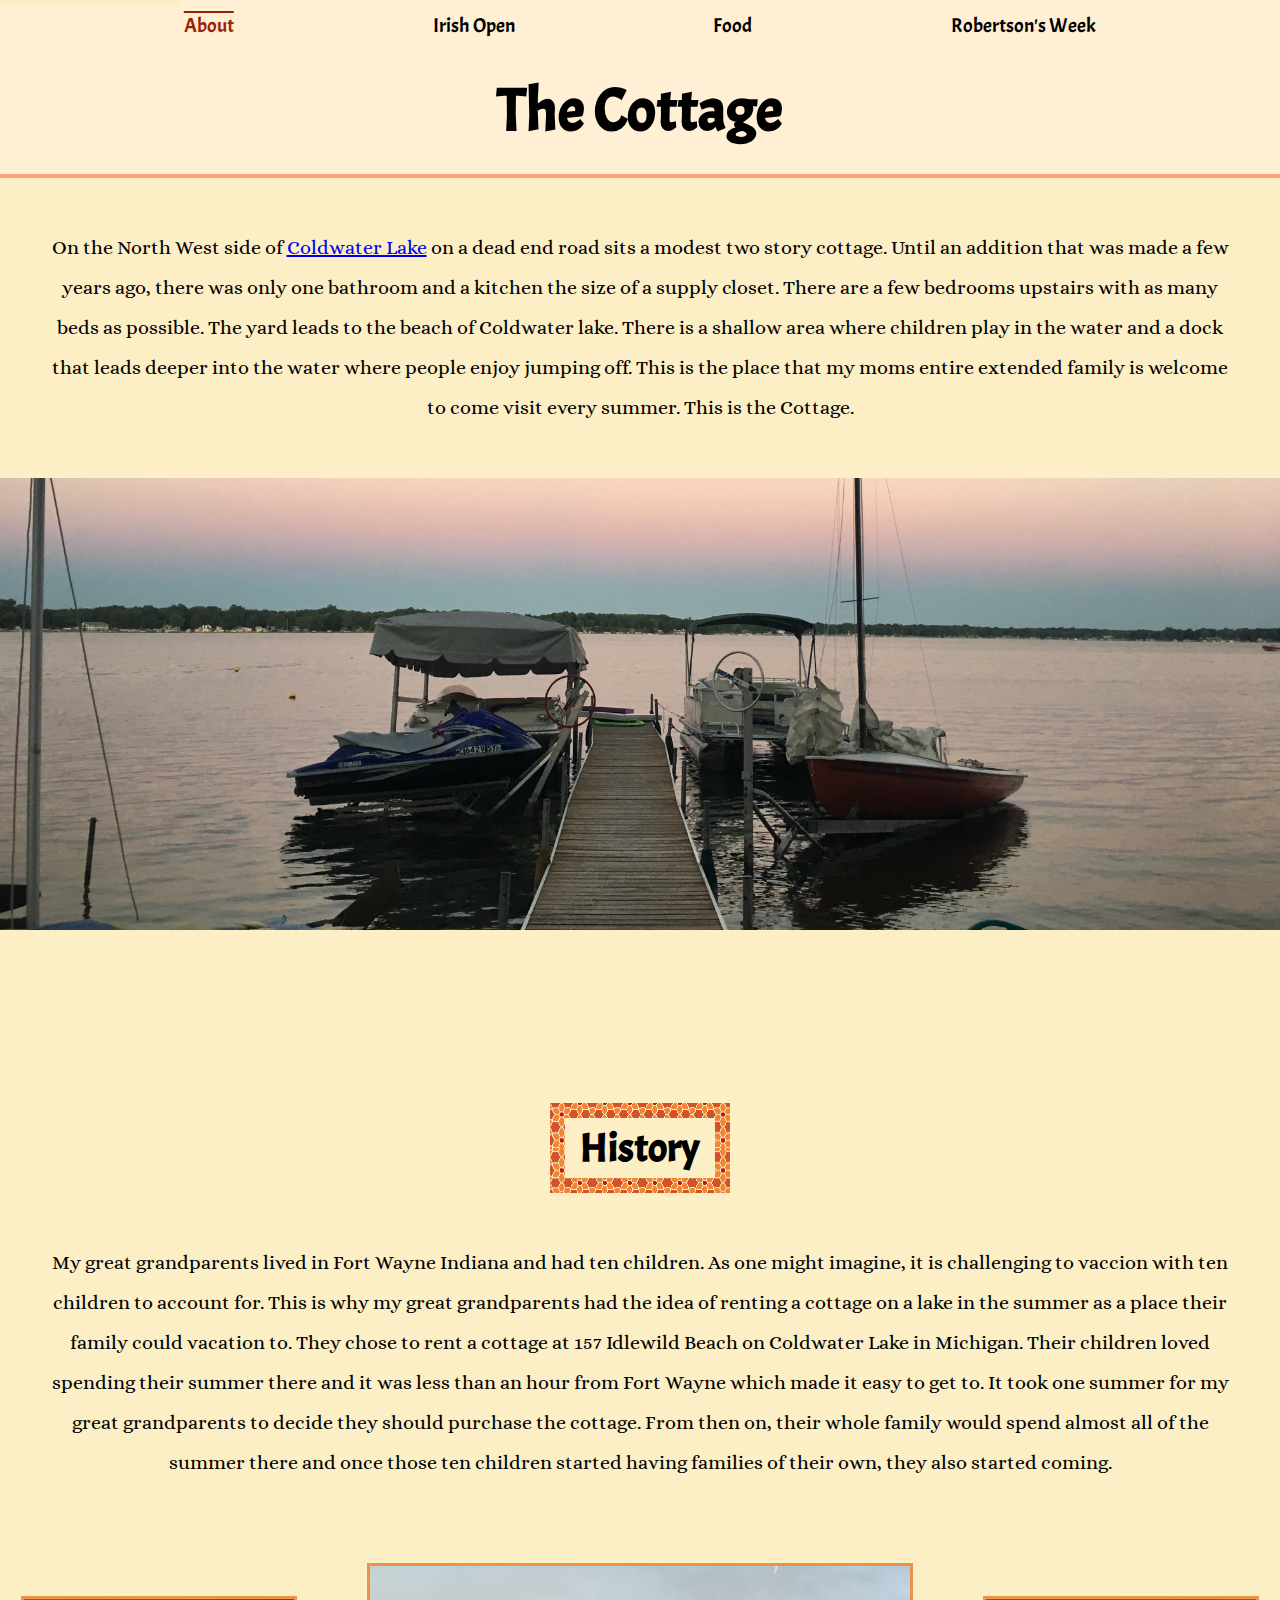
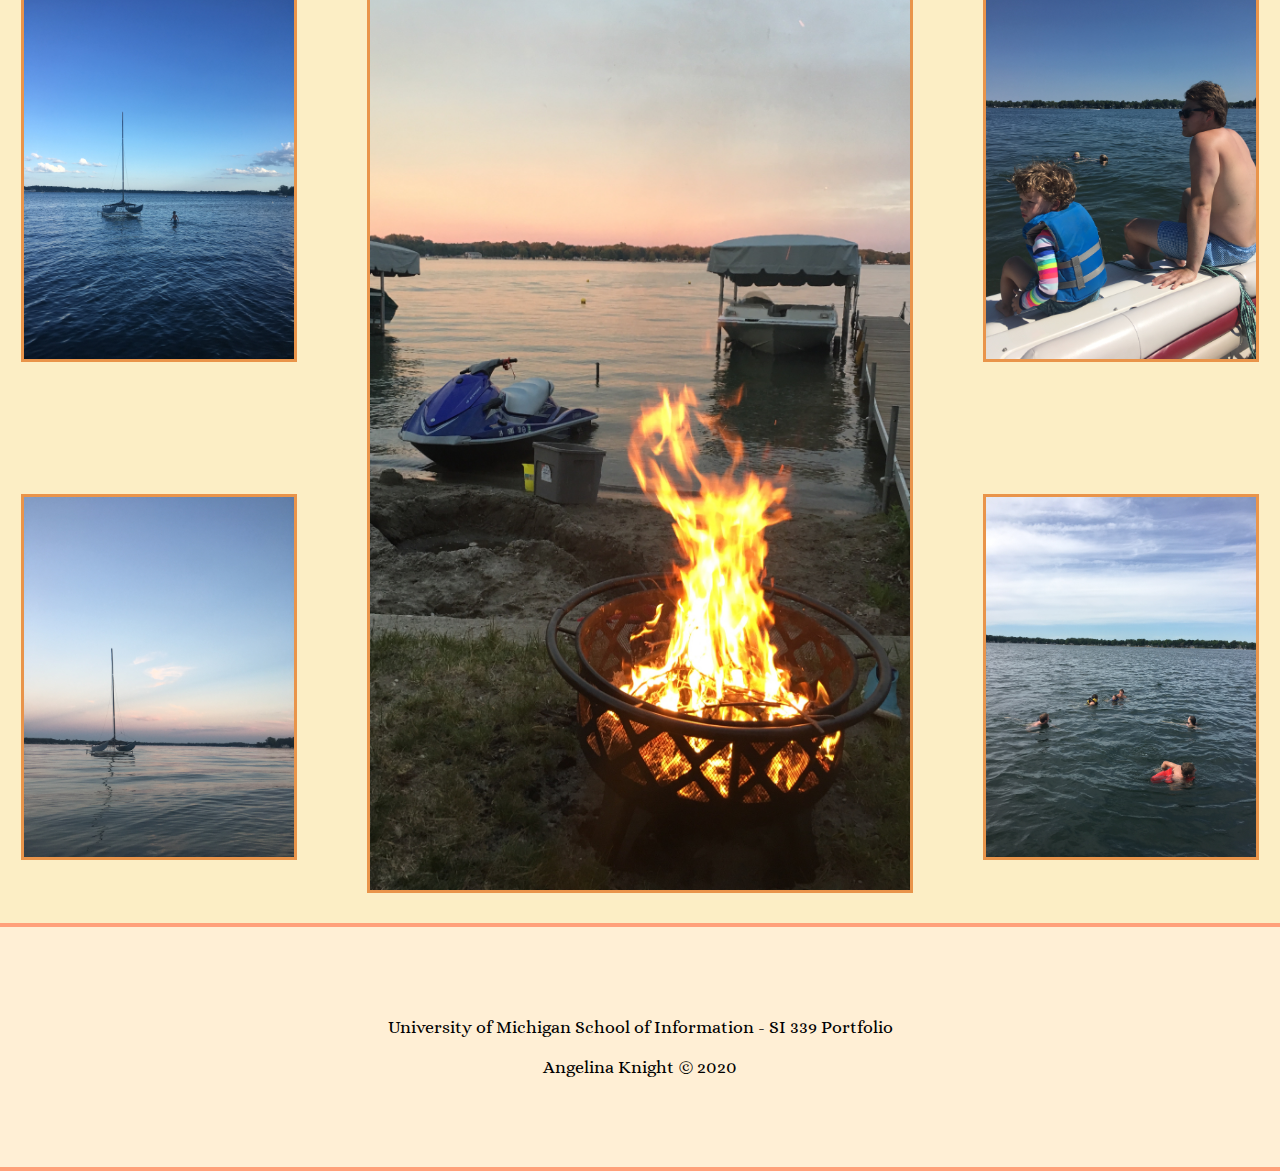
<file: index.html>
<!DOCTYPE html>
<html lang="en">
<head>
    <!-- Global site tag (gtag.js) - Google Analytics -->
    <script async src="https://www.googletagmanager.com/gtag/js?id=G-7MMX5MDRT4"></script>
    <script>
        window.dataLayer = window.dataLayer || [];
        function gtag(){dataLayer.push(arguments);}
        gtag('js', new Date());
        gtag('config', 'G-ZQJX226SZC');
    </script>
    
    <meta charset="UTF-8">
    <meta name="viewport" content="width=device-width, initial-scale=1.0">
	<link rel="stylesheet" href="css/html5reset.css">
    <link rel="stylesheet" href="css/style.css">
    <link href='https://fonts.googleapis.com/css?family=Acme' rel='stylesheet'>
    <link href='https://fonts.googleapis.com/css?family=Alice' rel='stylesheet'>
    <title>About the Cottage</title>
</head>
<body>
    <a class = "skip-link" href="#main">Skip to Main Content</a>
    <header>
        <nav>
			<ul class="nav_links">
                <li class="nav_item"><a href="about.html" class="selected">About</a></li>
                <li class="nav_item"><a href="irishopen.html">Irish Open</a></li>
                <li class="nav_item"><a href="food.html">Food</a></li>
                <li class="nav_item"><a href="robertsons.html">Robertson's Week</a></li>
			</ul>
        </nav>
        <h1>The Cottage</h1> 
    </header>
    <main class="skip" id= "main" tabindex="0">
        <div class= "box">
            <p>
                On the North West side of <a href="https://en.wikipedia.org/wiki/Coldwater_Lake_(Michigan)">Coldwater Lake</a> on a dead end road sits a modest two story cottage. Until an addition that was made a few years ago, there was only one bathroom and a kitchen the size of a supply closet. There are a few bedrooms upstairs with as many beds as possible. The yard leads to the beach of Coldwater lake. There is a shallow area where children play in the water and a dock that leads deeper into the water where people enjoy jumping off. This is the place that my moms entire extended family is welcome to come visit every summer. This is the Cottage.
            </p>
            <div class= "parallax">
            </div>
            
            <h2 id="borderimg1">History</h2>

            <p>My great grandparents lived in Fort Wayne Indiana and had ten children. As one might imagine, it is challenging to vaccion with ten children to account for. This is why my great grandparents had the idea of renting a cottage on a lake in the summer as a place their family could vacation to. They chose to rent a cottage at 157 Idlewild Beach on Coldwater Lake in Michigan. Their children loved spending their summer there and it was less than an hour from Fort Wayne which made it easy to get to. It took one summer for my great grandparents to decide they should purchase the cottage. From then on, their whole family would spend almost all of the summer there and once those ten children started having families of their own, they also started coming.
            </p>
        </div>
            <div class ="picsgrid-container">
                <img src = "imgs/water.JPG" alt = "A young child standing in the water" class="grid-item1" width=270px/>
                <img src = "imgs/sittingboat.JPG" alt = "A child and young adult sitting on the edge of a speedboat" class="grid-item2" width=270px/>
                <img src = "imgs/bonfire.jpg" alt = "A bonfire with a sunset over a lake in the background" class="grid-item3" width=420px/>
                <img src = "imgs/sunsetwater.JPG" alt = "Light pink sky over a lake" class="grid-item4" width=270px/>
                <img src = "imgs/swim.JPG" alt = "Five people swimming in the water of a lake" class="grid-item5" width=270px/>
            </div>
    
    </main>
    <footer>
        <p>University of Michigan School of Information - SI 339 Portfolio <br/>
        Angelina Knight &copy; 2020</p>
    </footer>
</body>
</html>
</file>
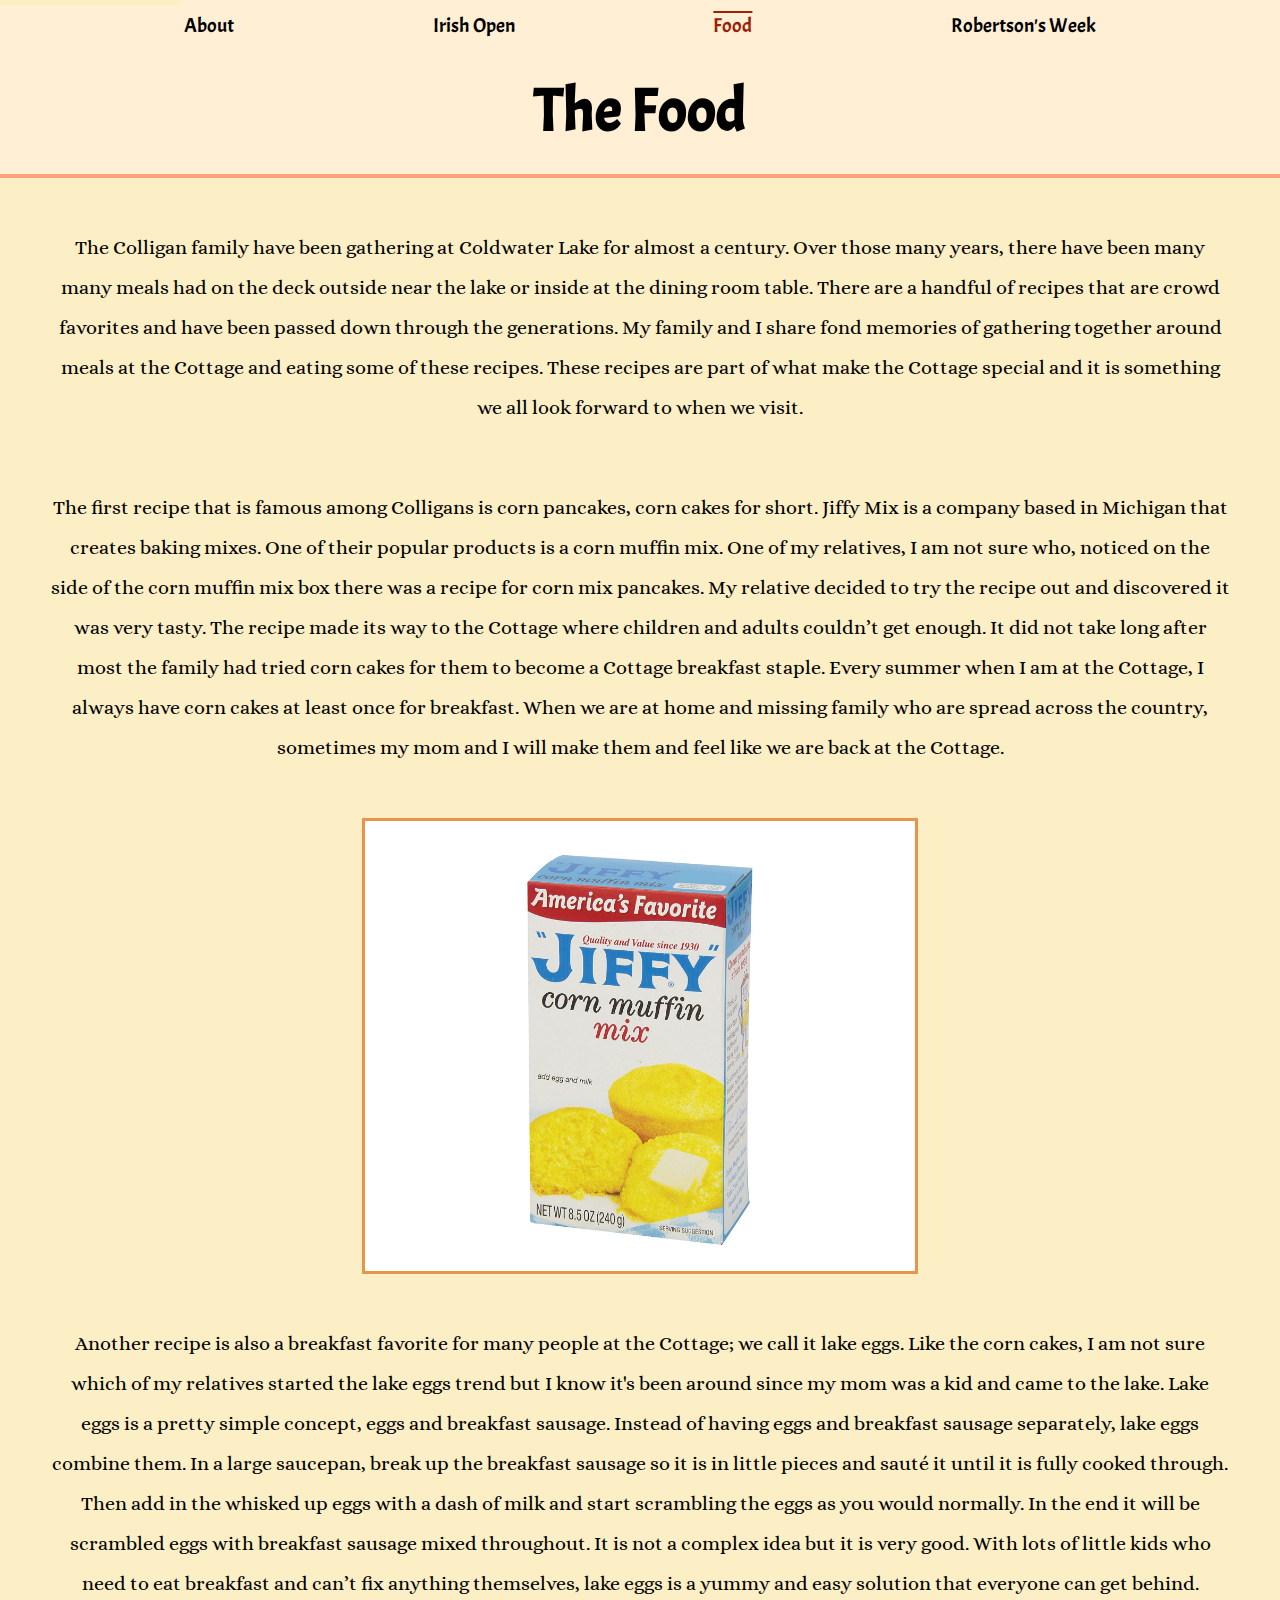
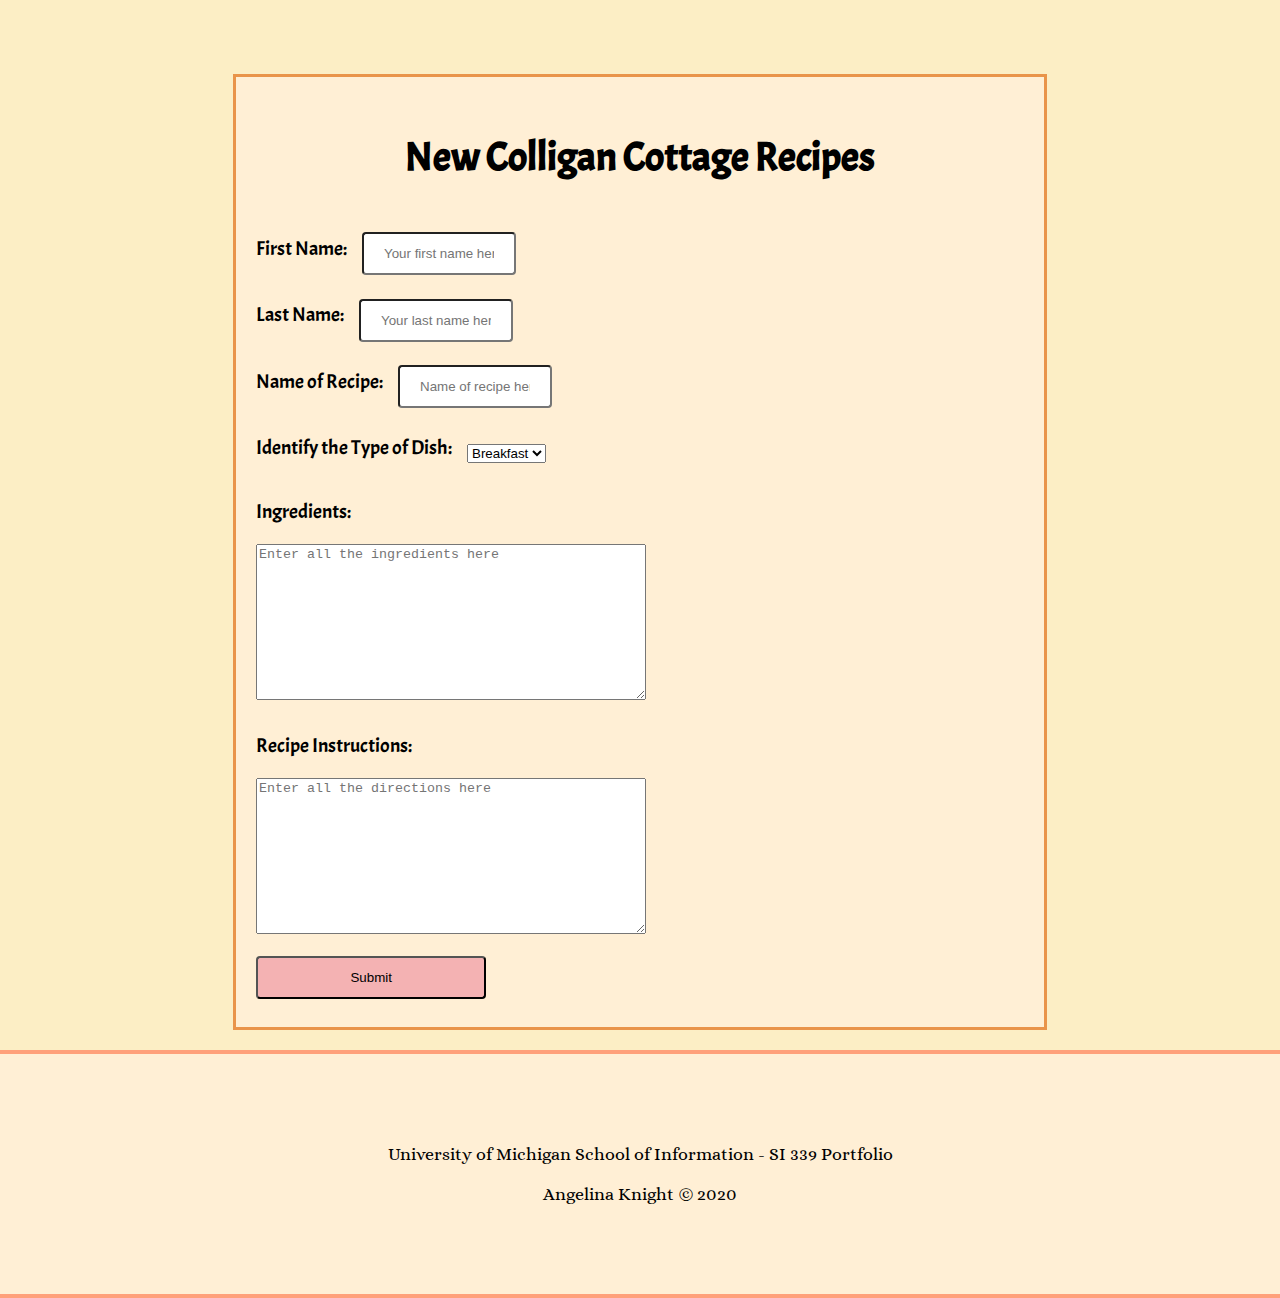
<file: food.html>
<!DOCTYPE html>
<html lang="en">
<head>
     <!-- Global site tag (gtag.js) - Google Analytics -->
    <script async src="https://www.googletagmanager.com/gtag/js?id=G-7MMX5MDRT4"></script>
    <script>
        window.dataLayer = window.dataLayer || [];
        function gtag(){dataLayer.push(arguments);}
        gtag('js', new Date());
        gtag('config', 'G-ZQJX226SZC');
    </script>
    <meta charset="UTF-8">
    <meta name="viewport" content="width=device-width, initial-scale=1.0">
	<link rel="stylesheet" href="css/html5reset.css">
    <link rel="stylesheet" href="css/style.css">
    <link href='https://fonts.googleapis.com/css?family=Acme' rel='stylesheet'>
    <link href='https://fonts.googleapis.com/css?family=Alice' rel='stylesheet'>
    <title>About the Cottage</title>
</head>
<body>
    <a class = "skip-link" href="#main">Skip to Main Content</a>
    <header>
        <nav>
			<ul class="nav_links">
				<li class="nav_item"><a href="index.html">About</a></li>
                <li class="nav_item"><a href="irishopen.html">Irish Open</a></li>
                <li class="nav_item"><a href="food.html" class="selected">Food</a></li>
                <li class="nav_item"><a href="robertsons.html">Robertson's Week</a></li>
			</ul>
        </nav>
		<h1>The Food</h1>
	</header>


<main class="skip" id= "main" tabindex="0">
    <div>
        <p> The Colligan family have been gathering at Coldwater Lake for almost a century. Over those many years, there have been many many meals had on the deck outside near the lake or inside at the dining room table. There are a handful of recipes that are crowd favorites and have been passed down through the generations. My family and I share fond memories of gathering together around meals at the Cottage and eating some of these recipes. These recipes are part of what make the Cottage special and it is something we all look forward to when we visit.
        </p>
        <p>The first recipe that is famous among Colligans is corn pancakes, corn cakes for short. Jiffy Mix is a company based in Michigan that creates baking mixes. One of their popular products is a corn muffin mix. One of my relatives, I am not sure who, noticed on the side of the corn muffin mix box there was a recipe for corn mix pancakes. My relative decided to try the recipe out and discovered it was very tasty. The recipe made its way to the Cottage where children and adults couldn’t get enough. It did not take long after most the family had tried corn cakes for them to become a Cottage breakfast staple. Every summer when I am at the Cottage, I always have corn cakes at least once for breakfast. When we are at home and missing family who are spread across the country, sometimes my mom and I will make them and feel like we are back at the Cottage.
        </p>
            <div class="flip-card">
                <div class="flip-card-inner">
                    <div class="flip-card-front">
                        <img src="imgs/jiffymix.jpg" alt= "A box of Jiffy Corn Muffin Mix" width = 300px class="center">
                    </div>
                    <div class="flip-card-back">
                        <p class="bigger">Corn Cakes Recipe</p>
                                <p class="cardtext"><b>    Ingredients:</b> Jiffy corn muffin mix, two eggs, one cup of milk and four tablespoons of softened butter.<br>
                                    <br>
                                    <b>    Directions</b>:<br>
                                    1. In a large mixing bowl, add Jiffy corn mix, two eggs, one cup of milk and four tablespoons of butter.<br>
                                    2. Throughly mix together all of the ingredients.<br>
                                    3. Scoop about a half cup of mix onto a buttered pan and flip after a few minutes. Repeat this process.</p>
                    </div>
                </div>
            </div>
        </a>
        <p>Another recipe is also a breakfast favorite for many people at the Cottage; we call it lake eggs. Like the corn cakes, I am not sure which of my relatives started the lake eggs trend but I know it's been around since my mom was a kid and came to the lake. Lake eggs is a pretty simple concept, eggs and breakfast sausage. Instead of having eggs and breakfast sausage separately, lake eggs combine them. In a large saucepan, break up the breakfast sausage so it is in little pieces and sauté it until it is fully cooked through. Then add in the whisked up eggs with a dash of milk and start scrambling the eggs as you would normally. In the end it will be scrambled eggs with breakfast sausage mixed throughout. It is not a complex idea but it is very good. With lots of little kids who need to eat breakfast and can’t fix anything themselves, lake eggs is a yummy and easy solution that everyone can get behind.  
        </p>
    </div>
    <div class="form">
        <h2>New Colligan Cottage Recipes</h2>
        <form action="https://formspree.io/f/xdoplpyw" method="POST" target="_blank">
            <label for="fname"> First Name:</label>
                <input type="text" placeholder= "Your first name here" id="fname" name="fname"><br>
            <label for="lname"> Last Name:</label>
                <input type="text" placeholder= "Your last name here" id="lname" name="lname"><br>
            <label for="recname"> Name of Recipe:</label>
                <input type="text" placeholder= "Name of recipe here" id="recname" name="recname"><br>

            <label for="dish"> Identify the Type of Dish:</label>
                <select id="dish" name="dish">
                    <option value="breakfast">Breakfast</option>
                    <option value="lunch">Lunch</option>
                    <option value="dinner">Dinner</option>
                    <option value="dessert">Dessert</option>
                </select><br>

            <label for="ingredients"> Ingredients:</label><br>
                <textarea name="ingredients" placeholder= "Enter all the ingredients here" id="ingredients" rows="10" cols="40"></textarea><br>  
            <label for="recipe"> Recipe Instructions:</label><br>
                <textarea name="recipe" placeholder= "Enter all the directions here" id="recipe" rows="10" cols="40"></textarea><br> 
            <input type="submit" value = "Submit">
        </form>
    </div>
</main>

<footer>
	<p>University of Michigan School of Information - SI 339 Portfolio<br/>
	Angelina Knight &copy; 2020</p>
</footer>

</body>
</html>
</file>
<file: css/style.css>
html{
    scroll-behavior: smooth;
}

header{
    background: papayawhip;
    border-bottom: 4px solid lightsalmon;
    padding-top: 6px;
}

.nav_links{
    display: flex;
    flex-direction: column;
    align-items: center;
}

.nav_item a{
    color: black;
    text-decoration: none;
    font-size: 23;
    padding-right: 15px;
    padding-left: 15px;
}

.nav_item a:hover, a:focus{
    color: rgb(203, 110, 10);
    text-decoration: underline;
}

.nav_item a.selected{
    color:rgb(155, 33, 6);
    text-decoration: overline;
}

.skip-link {
    background: #FCEEC5;;
    color: rgba(126, 6, 68, 0.988);
    height: 30px;
    left: 0%;
    padding: 8px;
    position: absolute;
    top: -40px;
    transition: top 1s ease;
    z-index: 1;
  }
  
.skip-link:focus {
    top: 20px;
    text-decoration-style: solid;
  }

body{
  background-color: #FCEEC5;
  font-size: 20px;
  line-height: 200%;
  font-family: 'Acme';
  text-align: center;
  border-bottom: 4px solid lightsalmon;
}

h1{
    font-size: 60px;
    text-align: center;
    padding: 25px;
    line-height: 1.3;
    animation-name: header;
    animation-duration: 2s;
    animation-iteration-count: 1;
    animation-timing-function: ease-out;
}

h2{
    text-align: center;
    padding: 15px;
    margin: 25px;
    font-size: 40px;
}
#borderimg1{
    border: 15px solid transparent;
    width: 130px;
    margin-left: auto;
    margin-right: auto;
    padding: 10px;
    border-image: url("../imgs/bi.jpg") 60 round;
}
#borderimg2{
    border: 12px solid transparent;
    width: 60%;
    margin-left: auto;
    margin-right: auto;
    padding: 10px;
    border-image: url("../imgs/bi.jpg") 60 round;
}

p{
    padding: 10px;
    font-family: 'Alice';
}
.bigger{
    font-size: 25px;
    text-align: center;
    text-decoration: underline;
    text-decoration-style: double;
}

img{
    border: 3px solid #e9944a;
    margin: 30px;
    max-width: 100%;
    height: auto;
}
.robpic{
    margin-left: auto;
    margin-right: auto;
    width: 90%;
    margin: 10px;
}

.parallax{
    background-image: url("../imgs/sunsetdock.jpeg");
    min-height: 600px;
    background-attachment: fixed;
    background-position: center;
    background-repeat: no-repeat;
    background-size: 100%;
}

div.box{
    background-color: #FCEEC5;
    background-size: 75%;
}

.picsgrid-container{
    display: grid;
    grid-gap: 10px;
    grid-template-columns: auto;
    justify-items: center;
    align-items: center;
    justify-content: center;
    align-content: center;
}
.picsgrid-container img{
    width: 70%;
    height: auto;
}

.gallery{
    min-height: 600px;
    display: flex;
    flex-direction: column;
    flex-wrap: wrap;
    align-items: center;
}

.gallery > img{
    border:  3px solid #e9944a;
    margin: 10px;
    width: 300px;
  }
.gal{
    min-height: 300px;
    min-width: 425px;
}
.galh{
    min-width: 200px;
}

footer{
    background: papayawhip;
    color: black;
    font-size: 18px;
    padding: 30px;
    text-align: center;
    border-top: 4px solid lightsalmon;
    position: relative;
}

.form{
    background-color: papayawhip;
    position: relative;
    border: 3px solid #e9944a;
    display: inline-block;
    padding:20px;
    margin: 20px;
}
input{
    width: 20%;
    padding: 12px 20px;
    margin: 8px 0;
    box-sizing: border-box;
    border-radius: 4px;
}
input[type=text]{
    transition: width 0.4s ease-in-out;
}
input[type=text]:focus{
    background-color:#FADECB;
    width: 50%;
}
textarea{
    width: 50%;
    transition: width 0.4s ease-in-out;
    cursor: text;
}
textarea:focus{
    background-color:#FADECB;
    width: 80%;
}
select{
    cursor: pointer;
}
input[type=submit]{
    background-color:  rgb(244, 178, 179);
    width: 75%;
}
input[type=submit]:hover{
    background-color: rgb(198, 235, 138);
}
input[type=submit]:focus{
    background-color: rgb(198, 235, 138);
}
label{
    padding: 12px 12px 12px 0;
    display: inline-block;
  }
div.vid-section{
    display: grid;
    grid-template-columns: auto;
    justify-items: center;
    align-items: center;
}

video{
    border: 3px solid #e9944a;
    background-color: black;
    margin: 20px;
    max-width: 100%;
    height: auto;
}

@keyframes header{
    0%{
        font-size: 25px;
        color: lightgrey;
    }
    70%{
        font-size: 65px;
        color: rgb(79, 78, 78);
    }
    100%{
        font-size: 60px;
        color: black;
    }
}

.flip-card{
    background-color: transparent;
    height: 460px;
    border: 3px solid #e9944a;
    perspective: 1000px;
    display: block;
    margin-left: auto;
    margin-right: auto;
    width: 70%;
}
.flip-card-inner{
    position: absolute;
    width: 100%;
    height: 100%;
    text-align: left;
    transition: transform 0.8s;
    transform-style: preserve-3d;
  }
.flip-card:hover .flip-card-inner{
    transform: rotateY(180deg);
  }
.flip-card-front, .flip-card-back {
    position: absolute;
    width: 100%;
    height: 100%;
    -webkit-backface-visibility: hidden;
    backface-visibility: hidden;
  }
.flip-card-front {
    background-color: white;
  }
.flip-card-back {
    background-color: papayawhip;
    color: black;
    transform: rotateY(180deg);
    line-height: 1.4;
  }
.flip-card-focus:focus{
    transform: rotateY(180deg);
}
.cardtext{
    font-size: 18px;
}
  .center{
    display: block;
    margin-left: auto;
    margin-right: auto;
    width: 230px;
    border: none;
  }

@media screen and (min-width: 600px){
    .nav_links{
        display: flex;
        flex-direction: row;
        justify-content: center;
        align-items: flex-end;
    }
    .gallery{
        min-height: 600px;
        display: flex;
        flex-direction: row;
        flex-wrap: wrap;
        justify-content: center;
    }
    #borderimg2{
        border: 12px solid transparent;
        width: 67%;
        margin-left: auto;
        margin-right: auto;
        padding: 10px;
        border-image: url("../imgs/bi.jpg") 60 round;
    }
    .robpic{
        margin-left: auto;
        margin-right: auto;
        width: 40%;
        margin: 25px;
    }
    video{
        margin: 10px;
    }

@media screen and (min-width: 900px){
    .nav_links{
        display: flex;
        flex-direction: row;
        justify-content: space-evenly;
        align-items: flex-end;
    }

    p{
        margin: 40px;
    }
    
    .gallery{
        min-height: 600px;
        display: flex;
        flex-direction: row;
        flex-wrap: wrap;
        justify-content: center;
    }

    .picsgrid-container{
        display: grid;
        grid-template-columns: 1fr 2fr 1fr;
        grid-template-rows: auto auto;
        grid-gap: 5px;
        justify-items: center;
        align-items: center;
        justify-content: center;
        align-content: stretch;
    }
    .picsgrid-container img{
        width: 85%;
        height: auto;
    }
    .grid-item1{
        grid-column: 1 /span 1;
        grid-row: 1 /span 1;
    }
    .grid-item2{
        grid-column: 1 span 1;
        grid-row: 2 span 1;
    }
    .grid-item3{
        grid-column: 2 / span 1;
        grid-row-start: 1;
        grid-row-end: -1;
    }
    .grid-item4{
        grid-column: 3 span 1;
        grid-row: 1 span 1;
    }
    .grid-item5{
        grid-column: 3 span 1;
        grid-row: 2 span 1;
    }

    input[type=submit]{
        background-color:rgb(244, 178, 179);
        width: 30%;
        text-align: center;
    }
    .form{
        text-align: left;
        width: 60%;
    }
    div.vid-section{
        margin: 10px;
        display: grid;
        grid-template-columns: 5fr 4fr;
        justify-items: center;
        align-items: center;
        justify-content: center;
    }
    
    .flip-card{
        background-color: transparent;
        width: 550px;
        height: 450px;
        border: 3px solid #e9944a;
        perspective: 1000px;
        display: block;
        margin-left: auto;
        margin-right: auto;
    }
    #borderimg2{
        border: 12px solid transparent;
        width: 650px;
        margin-left: auto;
        margin-right: auto;
        padding: 10px;
        border-image: url("../imgs/bi.jpg") 60 round;
    }
}

@media (prefers-reduced-motion: reduce){
    h1{
      animation: none;
    }
  }
</file>
